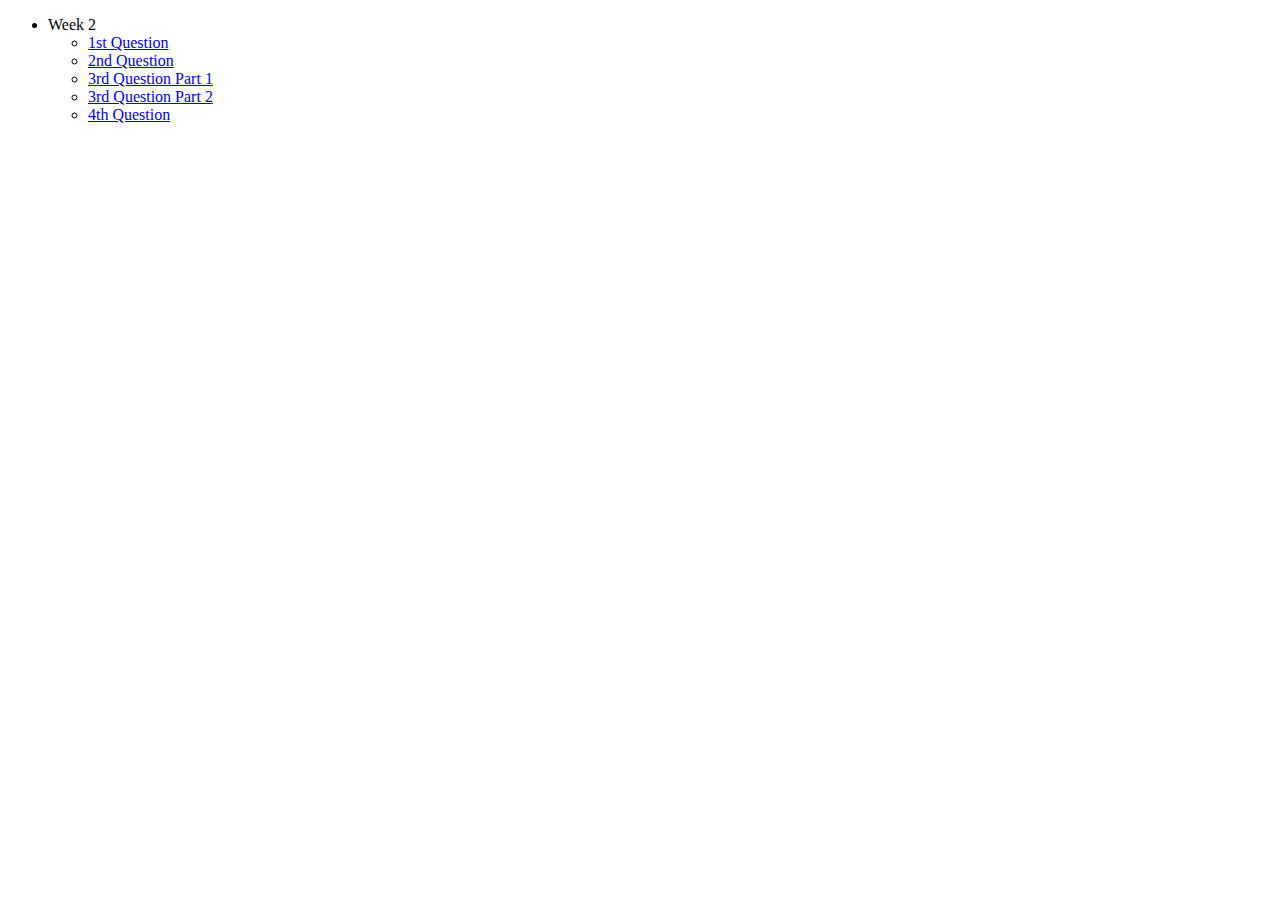
<file: index.html>
<!DOCTYPE html>
<html lang="en">
<head>
    <meta charset="UTF-8">
    <meta http-equiv="X-UA-Compatible" content="IE=edge">
    <meta name="viewport" content="width=device-width, initial-scale=1.0">
    <title>Week 2</title>
</head>
<body>
    <ul>
        <li>Week 2</li>
        <ul>
            <li><a href="Marvel/Marvel.html">1st Question</a></li>
            <li><a href="Table/index.html">2nd Question</a></li>
            <li><a href="Layout/index1.html">3rd Question Part 1</a></li>
            <li><a href="Layout/index2.html">3rd Question Part 2</a></li>
            <li><a href="Image-Manipulation/index.html">4th Question</a></li>
        </ul>
    </ul>    
</body>
</html>
</file>
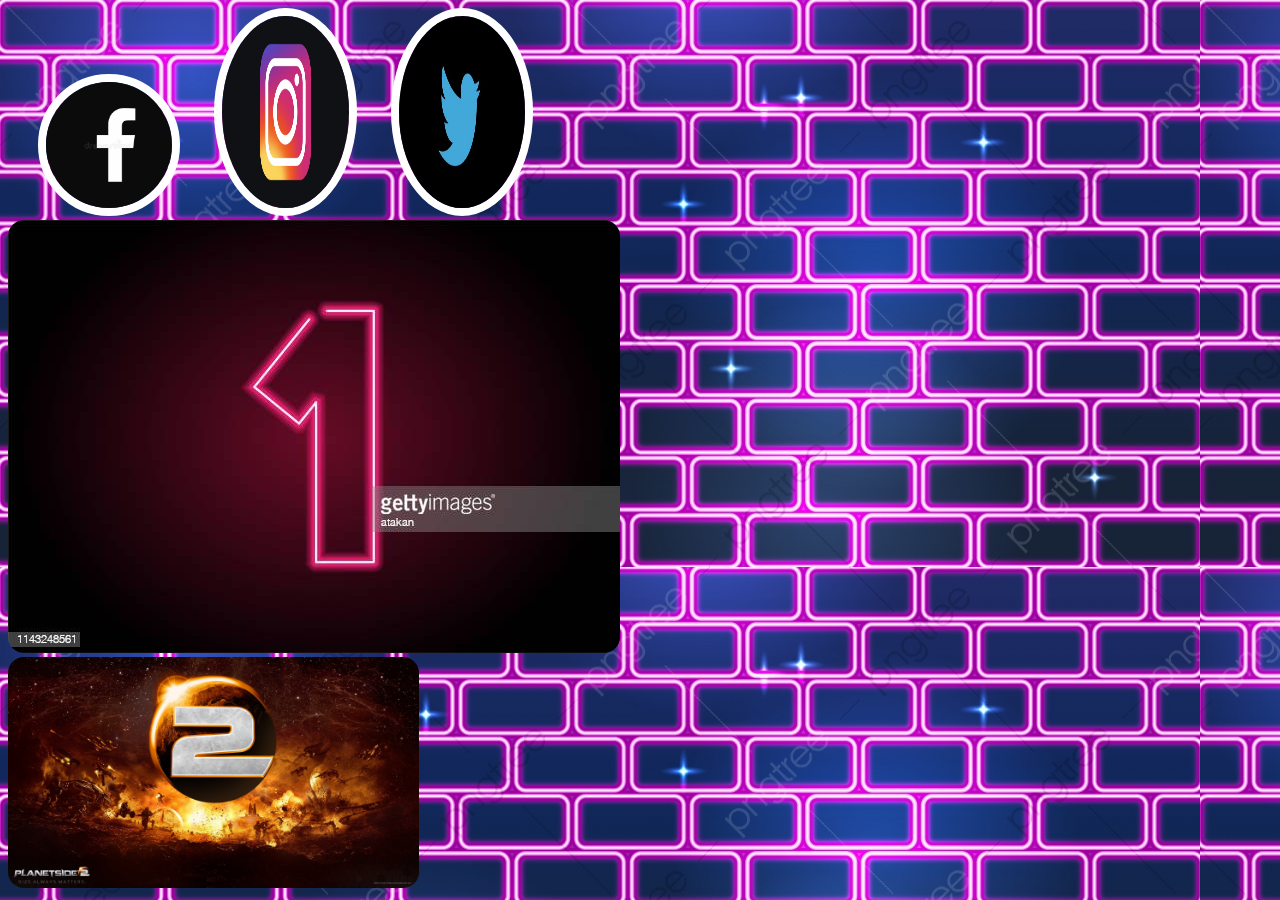
<file: Image-Manipulation/index.html>
<!DOCTYPE html>
<html lang="en">
<head>
    <meta charset="UTF-8">
    <meta http-equiv="X-UA-Compatible" content="IE=edge">
    <meta name="viewport" content="width=device-width, initial-scale=1.0">
    <title>Image Manipulation</title>
    <link rel="stylesheet" href="styles.css">
</head>
<body>
    <div>
        <img class="fb" src="assets/fb.png" alt="Facebook">
        <img class="insta" src="assets/instagram.png" alt="Instergram">
        <img class="twit" src="assets/twitter.jpg" alt="Twitter">
    </div>
    <div>
        <img class="one" src="assets/image1.jpg" alt="one">
    </div>
    <div>
        <img class="planet" src="assets/image2.jpg" alt="planetside2">
    </div>
</body>
</html>
</file>
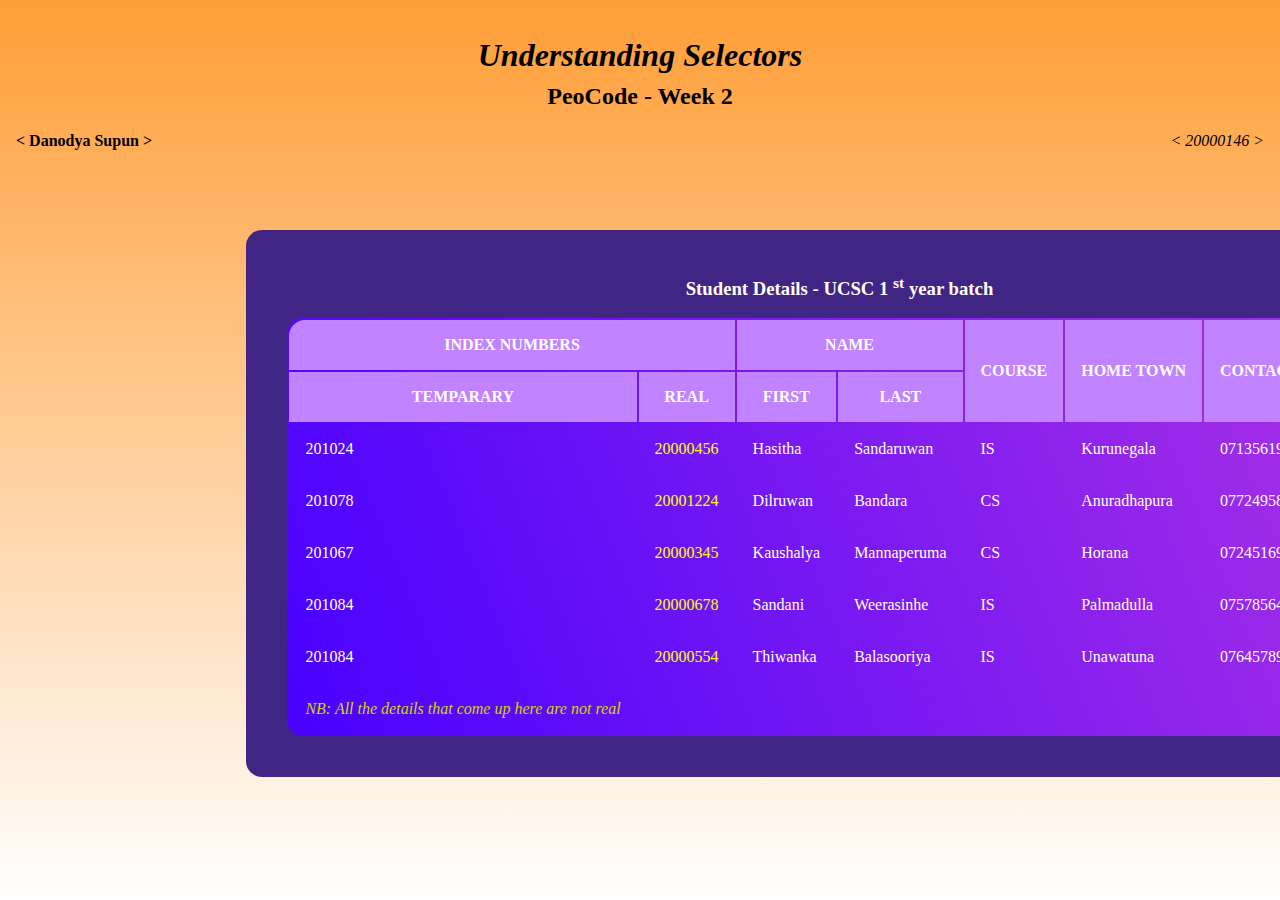
<file: Table/index.html>
<!DOCTYPE html>
<html lang="en">
<head>
    <meta charset="UTF-8">
    <meta http-equiv="X-UA-Compatible" content="IE=edge">
    <meta name="viewport" content="width=device-width, initial-scale=1.0">
    <title>Document</title>
    <link rel="stylesheet" href="styles.css">
</head>
<body>
    <header>
        <h1>Understanding Selectors</h1>
        <h2>PeoCode - Week 2</h2>
        <div>
            <p class="left-align"><strong>&lt; Danodya Supun &gt;</strong></p>
            <p class="right-align"><em>&lt; 20000146 &gt;</em></p>
            <div style="clear: both;"></div>
        </div>
    </header>
    <article>
        <div style=" background-color: #402585; border-style:solid 2px; box-shadow: 6px 6px 18px black 0.589; padding: 25px 25px 25px 25px ; width:max-content">
            <h3><caption>Student Details - UCSC 1 <sup>st</sup> year batch</caption></h3>
            <div class="table">
                <table>
                    
                    <tr>
                       
                        <th colspan="2" style="border-top-left-radius: 1rem;">INDEX NUMBERS</th>
                        <th colspan="2" >NAME</th>
                        <th rowspan="2">COURSE</th>
                        <th rowspan="2">HOME TOWN</th>
                        <th rowspan="2" style="border-top-right-radius: 1rem">CONTACT NUMBER</th>
                        
                    </tr>
                    <tr>
                        
                        <th style="color: white; background-color:rgb(193, 131, 255)">TEMPARARY</th>
                        <th style="color: white; background-color:rgb(193, 131, 255)">REAL</th>
                        <th style="color: white; background-color:rgb(193, 131, 255)">FIRST</th>
                        <th style="color: white; background-color:rgb(193, 131, 255)">LAST</th>
            
                           
                    </tr>
                    
                    <tr>
                        <td>201024</td>
                        <td style="color: yellow;">20000456</td>
                        <td>Hasitha</td>
                        <td>Sandaruwan</td>
                        <td>IS</td>
                        <td>Kurunegala</td>
                        <td>0713561980</td>
                    </tr>
                    <tr>
                        <td>201078</td>
                        <td style="color: yellow;">20001224</td>
                        <td>Dilruwan</td>
                        <td>Bandara</td>
                        <td>CS</td>
                        <td>Anuradhapura</td>
                        <td>0772495871</td>
                    </tr>
                    <tr>
                        <td>201067</td>
                        <td style="color: yellow;">20000345</td>
                        <td>Kaushalya</td>
                        <td>Mannaperuma</td>
                        <td>CS</td>
                        <td>Horana</td>
                        <td>0724516942</td>
                    </tr>
                    <tr>
                        <td>201084</td>
                        <td style="color: yellow;">20000678</td>
                        <td>Sandani</td>
                        <td>Weerasinhe</td>
                        <td>IS</td>
                        <td>Palmadulla</td>
                        <td>0757856431</td>
                    </tr>
                    <tr>
                        <td>201084</td>
                        <td style="color: yellow;">20000554</td>
                        <td>Thiwanka</td>
                        <td>Balasooriya</td>
                        <td>IS</td>
                        <td>Unawatuna</td>
                        <td>0764578936</td>
                    </tr>
                    <tfoot>
                        <tr>
                           <td style="font-style:italic; color: rgb(211, 211, 5)">NB: All the details that come up here are not real</td> 
                        </tr>
                    </tfoot>
                </table>
            </div>
        </div>
    </article>
</body>
</html>
</file>
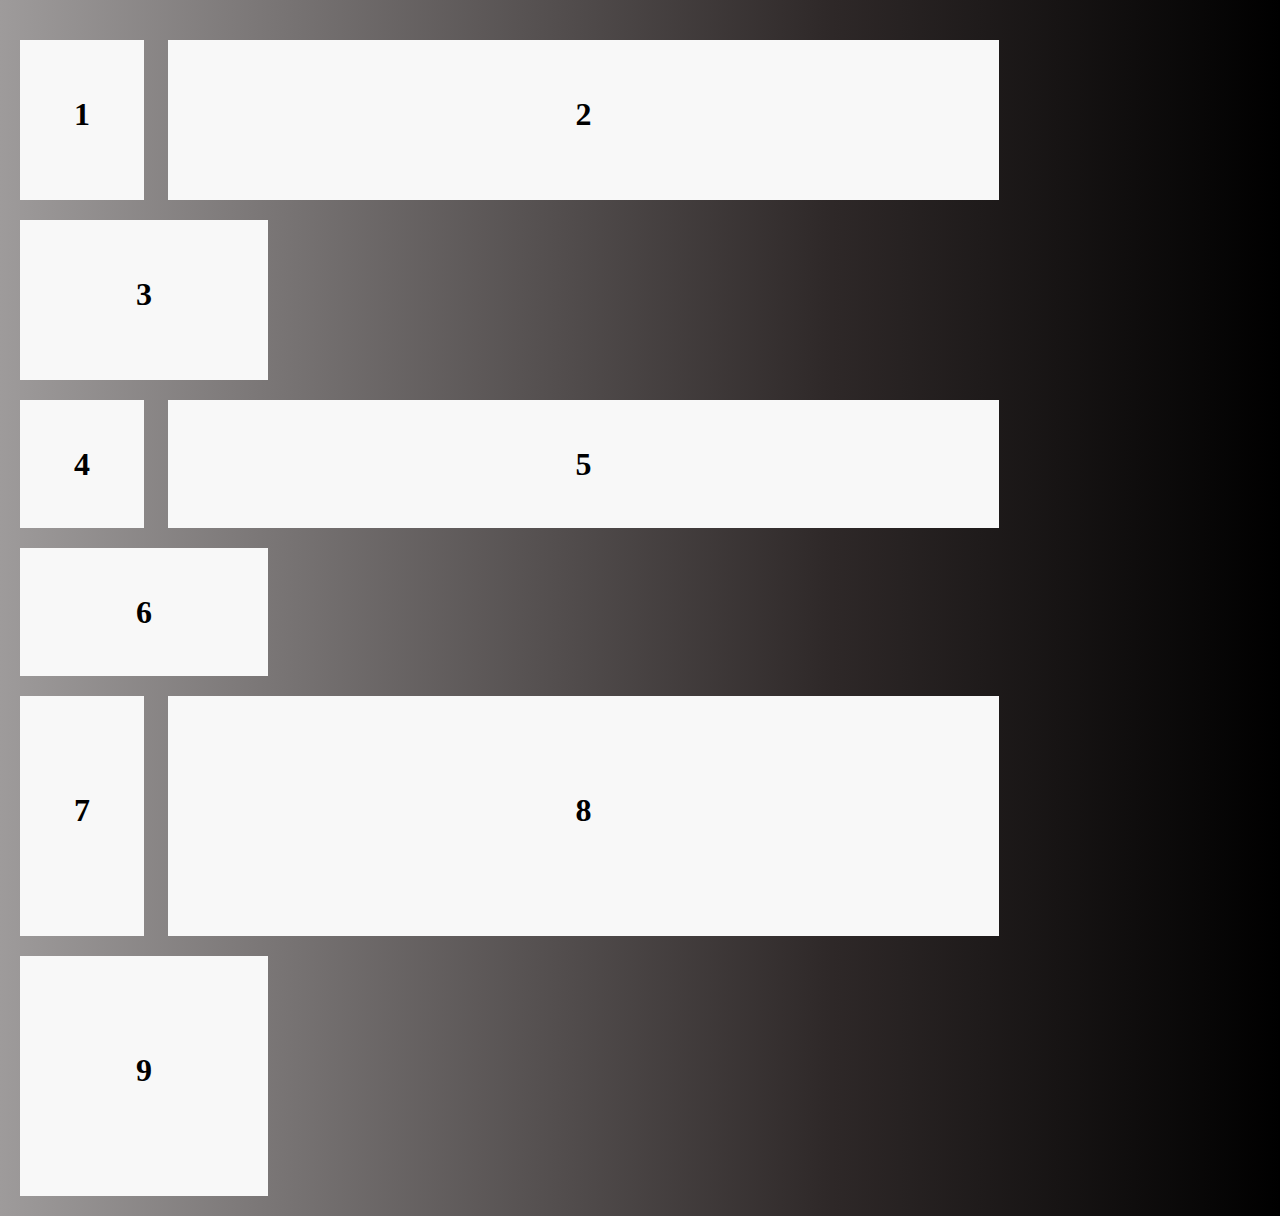
<file: Layout/index1.html>
<!DOCTYPE html>
<html lang="en">
<head>
    <meta charset="UTF-8">
    <meta http-equiv="X-UA-Compatible" content="IE=edge">
    <meta name="viewport" content="width=device-width, initial-scale=1.0">
    <title>Layouts</title>
    <link rel="stylesheet" href="styles1.css">
</head>
<body>
    <div>
        <div class="first1">
            <h1 class="middle1">1</h1>
        </div>
        <div class="second1">
            <h1 class="middle1">2</h1>
        </div>
        <div class="third1">
            <h1 class="middle1">3</h1>
        </div>
    </div>
    <div>
        <div class="first2">
            <h1 class="middle2">4</h1>
        </div>
        <div class="second2">
            <h1 class="middle2">5</h1>
        </div>
        <div class="third2">
            <h1 class="middle2">6</h1>
        </div>
    </div>
    <div>
        <div class="first3">
            <h1 class="middle3">7</h1>
        </div>
        <div class="second3">
            <h1 class="middle3">8</h1>
        </div>
        <div class="third3">
            <h1 class="middle3">9</h1>
        </div>
    </div>
</body>
</html>
</file>
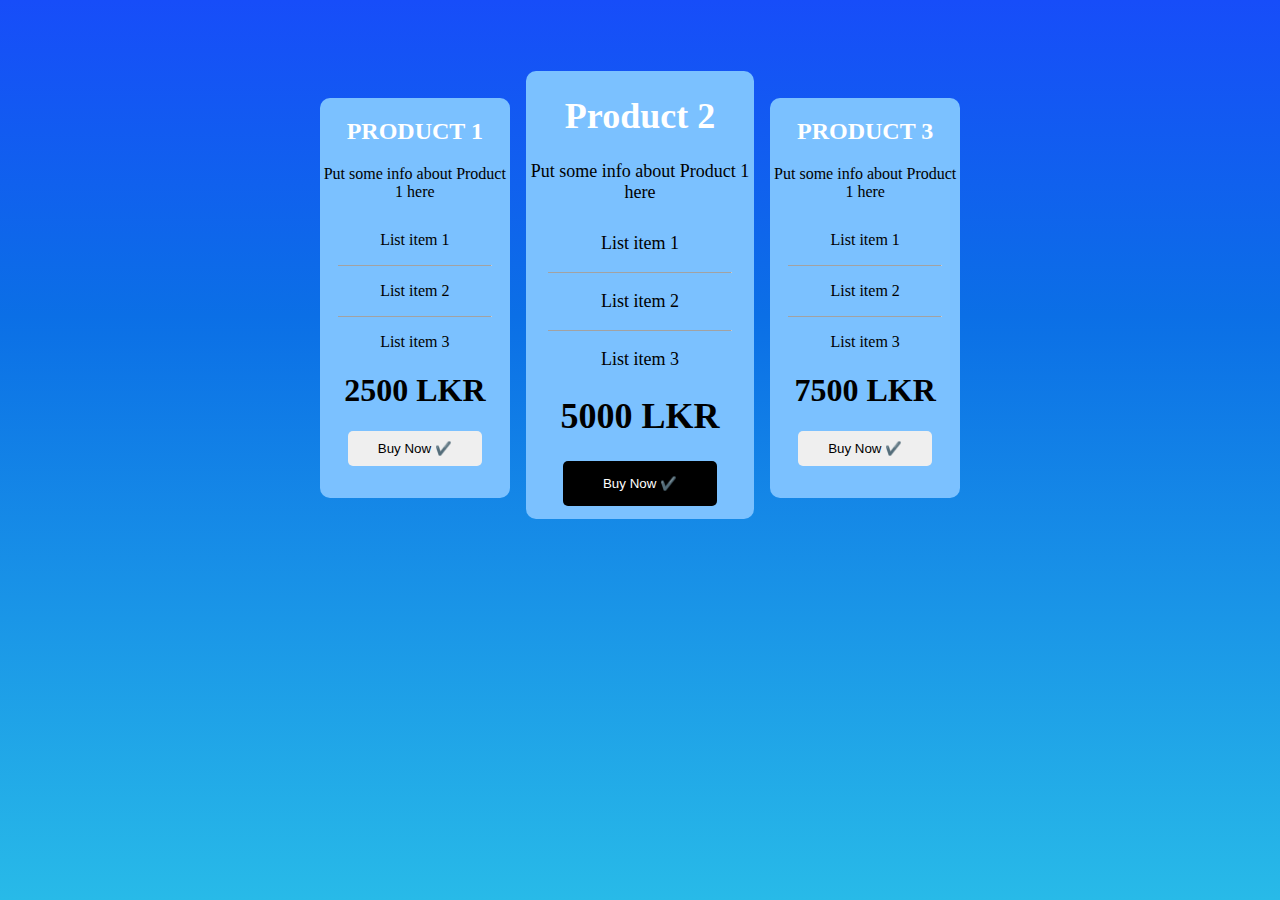
<file: Layout/index2.html>
<!DOCTYPE html>
<html lang="en">
<head>
    <meta charset="UTF-8">
    <meta http-equiv="X-UA-Compatible" content="IE=edge">
    <meta name="viewport" content="width=device-width, initial-scale=1.0">
    <title>Layout</title>
    <link rel="stylesheet" href="styles2.css">
</head>
<body>
    <div class="container">
        <div class="left-cont">
            <h2>Product 1</h2>
            <p class="info">Put some info about Product 1 here</p>
            <p>List item 1</p>
            <hr>
            <p>List item 2</p>
            <hr>
            <p>List item 3</p>
            <h1>2500 LKR</h1>
            <button class="btn1">Buy Now ✔️</button>
        </div>
        <div class="mid-cont mid-para">
            <h1 class="heading">Product 2</h1>
            <p class="info">Put some info about Product 1 here</p>
            <p class="mid-para">List item 1</p>
            <hr>
            <p class="mid-para">List item 2</p>
            <hr>
            <p class="mid-para">List item 3</p>
            <h1>5000 LKR</h1>
            <button class="btn2">Buy Now ✔️</button>
        </div>
        <div class="right-cont">
            <h2>Product 3</h2>
            <p class="info">Put some info about Product 1 here</p>
            <p>List item 1</p>
            <hr>
            <p>List item 2</p>
            <hr>
            <p>List item 3</p>
            <h1>7500 LKR</h1>
            <button class="btn1">Buy Now ✔️</button>
        </div>
    </div>
</body>
</html>
</file>
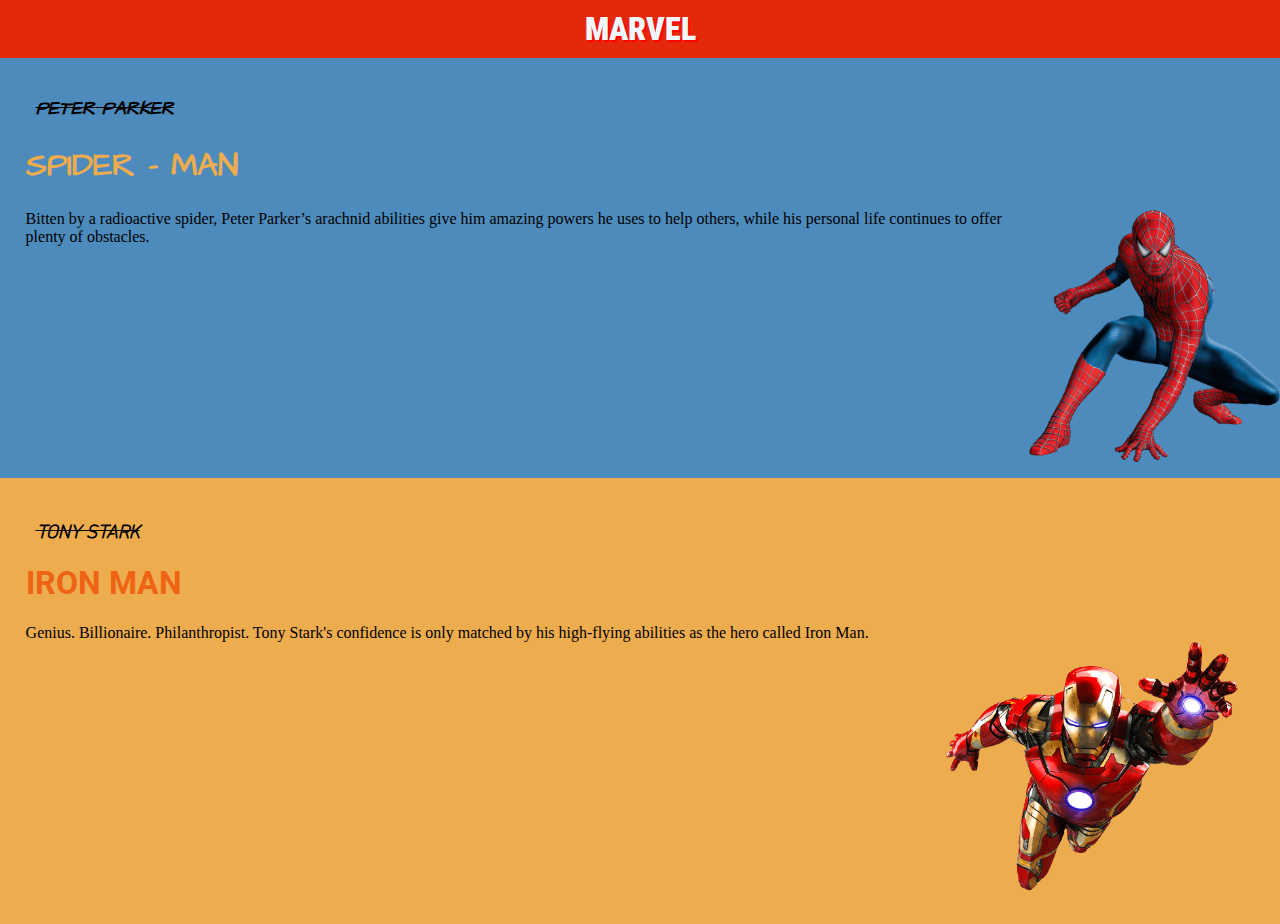
<file: Marvel/Marvel.html>
<!DOCTYPE html>
<html lang="en">
<head>
    <meta charset="UTF-8">
    <meta http-equiv="X-UA-Compatible" content="IE=edge">
    <meta name="viewport" content="width=device-width, initial-scale=1.0">
    <title>Marvel</title>
    <link rel="stylesheet" href="styles.css">
    <link rel="preconnect" href="https://fonts.googleapis.com">
    <link rel="preconnect" href="https://fonts.gstatic.com" crossorigin>
    <link href="https://fonts.googleapis.com/css2?family=Architects+Daughter&family=Roboto+Condensed:wght@300&family=Roboto:wght@100&family=Zen+Kurenaido&display=swap" rel="stylesheet">
</head>
<body>
    <div class="top-container">
        <h1 class="marvel">MARVEL</h1>
    </div>
    <div class="mid-container">
        <h3 id="peter">PETER PARKER</h3>
        <h1 id="spider">SPIDER - MAN</h1>
        <div class="cont">
            <img class="spider-pic" src="FontStyling_Image_resources/img1.png" alt="spider man">
            <p id="spider-para">Bitten by a radioactive spider, Peter Parker’s arachnid abilities give him amazing powers he uses to help others, while his personal life continues to offer plenty of obstacles.</p>
            
        </div>
    </div>
    <div class="bottom-container">
        <h3 id="stark">TONY STARK</h3>
        <h1 id="iron">IRON MAN</h1>
        <div>
            <img class="iron-pic" src="FontStyling_Image_resources/img2.png" alt="Iron man">
            <p>Genius. Billionaire. Philanthropist. Tony Stark's confidence is only matched by his high-flying abilities as the hero called Iron Man.</p>
        </div>
    </div>
</body>
</html>
</file>
<file: Image-Manipulation/styles.css>
body{
    background-image: url("assets/bg.jpg");
}

.fb{
    width: 10%;
    border-radius: 100%;
    border: solid;
    border-width: 8px;
    border-color: white;
    margin-left: 30px;
}

.insta{
    width: 10%;
    height: 12rem;
    border-radius: 100%;
    border: solid;
    border-width: 8px;
    border-color: white;
    margin: 0 30px;
}

.twit{
    width: 10%;
    height: 12rem;
    border-radius: 100%;
    border: solid;
    border-width: 8px;
    border-color: white;

}

.one{
    border-radius: 1rem;
}

.planet{
    border-radius: 1rem;
    width: 32.5%;
}

.fb:active{
    width: 15%;
}

.insta:active{
    width: 15%;
    height: 16rem;
}

.twit:active{
    height: 16rem;
    width: 15%;
}
</file>
<file: Table/styles.css>
body{
    background: linear-gradient( rgba(255,158,55,1) 0%,rgba(255,255,255,1) 100%) fixed; 
    margin: 0
}

.left-align{
    display: inline-block;
}

.right-align{
    float: right;
    
}

.table{
    background: linear-gradient(68deg,#4801ff, #ac32e4);
    margin: -1;
    border-radius: 16px;
}

h1{
    font-style: 
    italic; 
    text-align:center
}

h2{
    line-height: 0%; 
    text-align:center
}

header{
    padding: 16px 0;
}

div{
    margin: 1rem;
    border-radius: 16px;
}

h3{
    color: white; 
    text-align:center;
}

table{
    margin-left: auto; 
    margin-right:auto; 
    width:fit-content;
    padding-top:0
}

td{
    padding: 1rem;
    color: white;
}

article{
    padding-left: 18%;
}

th{
    color: white; 
    background-color:rgb(193, 131, 255);
    padding: 1rem;
}
</file>
<file: Layout/styles1.css>
body{
    background: rgb(0,0,0);
    background: linear-gradient(270deg, rgba(0,0,0,1) 0%, rgba(46,40,40,1) 35%, rgba(158,155,155,1) 100%);  
    margin: 20px;
}

.middle1{
    text-align: center;
    padding-top: 35px;
}

.first1{
    display: inline-block;
    height: 10rem;
    width: 10%;
    background-color: rgb(248, 248, 248);
    
}

.second1{
    display: inline-block;
    height: 10rem;
    width: 67%;
    background-color: rgb(248, 248, 248);
    margin: 20px;
}

.third1{
    display: inline-block;
    height: 10rem;
    width: 20%;
    background-color: rgb(248, 248, 248);
}

.middle2{
    text-align: center;
    padding-top: 25px;
}

.first2{
    display: inline-block;
    height: 8rem;
    width: 10%;
    background-color: rgb(248, 248, 248);
    
}

.second2{
    display: inline-block;
    height: 8rem;
    width: 67%;
    background-color: rgb(248, 248, 248);
    margin: 20px;
}

.third2{
    display: inline-block;
    height: 8rem;
    width: 20%;
    background-color: rgb(248, 248, 248);
}

.middle3{
    text-align: center;
    padding-top: 75px;
}

.first3{
    display: inline-block;
    height: 15rem;
    width: 10%;
    background-color: rgb(248, 248, 248);
    
}

.second3{
    display: inline-block;
    height: 15rem;
    width: 67%;
    background-color: rgb(248, 248, 248);
    margin: 20px;
}

.third3{
    display: inline-block;
    height: 15rem;
    width: 20%;
    background-color: rgb(248, 248, 248);
}
</file>
<file: Layout/styles2.css>
body{
    background: linear-gradient(180deg, rgba(23,77,249,1) 0%, rgba(11,111,230,1) 35%, rgba(40,186,232,1) 100%) fixed;
}

.container{
    padding-top: 5%;
    text-align: center;
}

.left-cont{
    position: relative;
    text-align: center;
    display: inline-block;
    height: 25rem;
    width: 15%;
    background-color: rgb(123, 193, 255);
    border-radius: 10px;
    bottom: 35px;
}

.mid-cont{
    text-align: center;
    display: inline-block;
    height: 28rem;
    width: 18%;
    background-color: rgb(123, 193, 255);
    border-radius: 10px;
    margin: 0 1%;
}

.right-cont{
    position: relative;
    text-align: center;
    display: inline-block;
    height: 25rem;
    width: 15%;
    background-color: rgb(123, 193, 255);
    border-radius: 10px;
    bottom: 35px;
}

.info{
    margin-bottom: 30px;
}

.mid-para{
    font-size: large;
}

h2{
    text-transform: uppercase;
    color: white;
}

hr{
    border-bottom: 0;
    width: 80%;
    border-color: rgb(246, 246, 246);
}

.btn1{
    border-radius: 5px;
    border: 0;
    padding: 10px 30px;
    outline: 0;
}

.btn2{
    border-radius: 5px;
    border: 0;
    padding: 15px 40px;
    background-color: black;
    color: white;
    outline: 0;
}

.heading{
    color: white;
}

.btn1:hover{
    background-color: grey;
}

.btn2:hover{
    background-color: grey;
}

.left-cont:hover{
    background-color: rgb(59, 169, 212);
}

.mid-cont:hover{
    background-color: rgb(59, 169, 212);
}

.right-cont:hover{
    background-color: rgb(59, 169, 212);
}
</file>
<file: Marvel/styles.css>
body{
    display: block;
    margin: 0px;
}

.top-container{
    background-color: #E4290A;
    text-align: center;
}

.mid-container{
    overflow: hidden;
    background-color: #4D8BBC;
    padding-left: 2%;
    padding-bottom: 1em;
}

.bottom-container{
    overflow: hidden;
    background-color: #EDAC4D;
    padding-left: 2%;
    padding-bottom: 1em;
}

.marvel {
    display: block;
    font-size: 2em;
    margin-block-start: 0px;
    margin-block-end: 0px;
    margin-inline-start: 0px;
    margin-inline-end: 0px;
    font-weight: 900;
    color: aliceblue;
    font-family: 'Roboto Condensed', sans-serif;
    padding: 10px 0;
    text-shadow: 2px 2px #ff0000;
    
}


.spider-pic{
    width: 20%;
    float: right;
}


.iron-pic{
    width:30%;
    float: right;
}

#peter{
    font-family: 'Architects Daughter', cursive;
    margin-block-start: 0%;
    font-style: italic;
    text-decoration: line-through;
    padding-top: 3%;
    text-indent: 10px;
}

#stark{
    font-family: 'Zen Kurenaido', sans-serif;
    margin-block-start: 0%;
    font-style: italic;
    text-decoration: line-through;
    padding-top: 3%;
    text-indent: 10px;
}

#iron{
    font-family: 'Roboto', sans-serif;
    color: #ee6414;
}

#spider{
    font-family: 'Architects Daughter', cursive;
    color: #EDAC4D;
}
</file>
